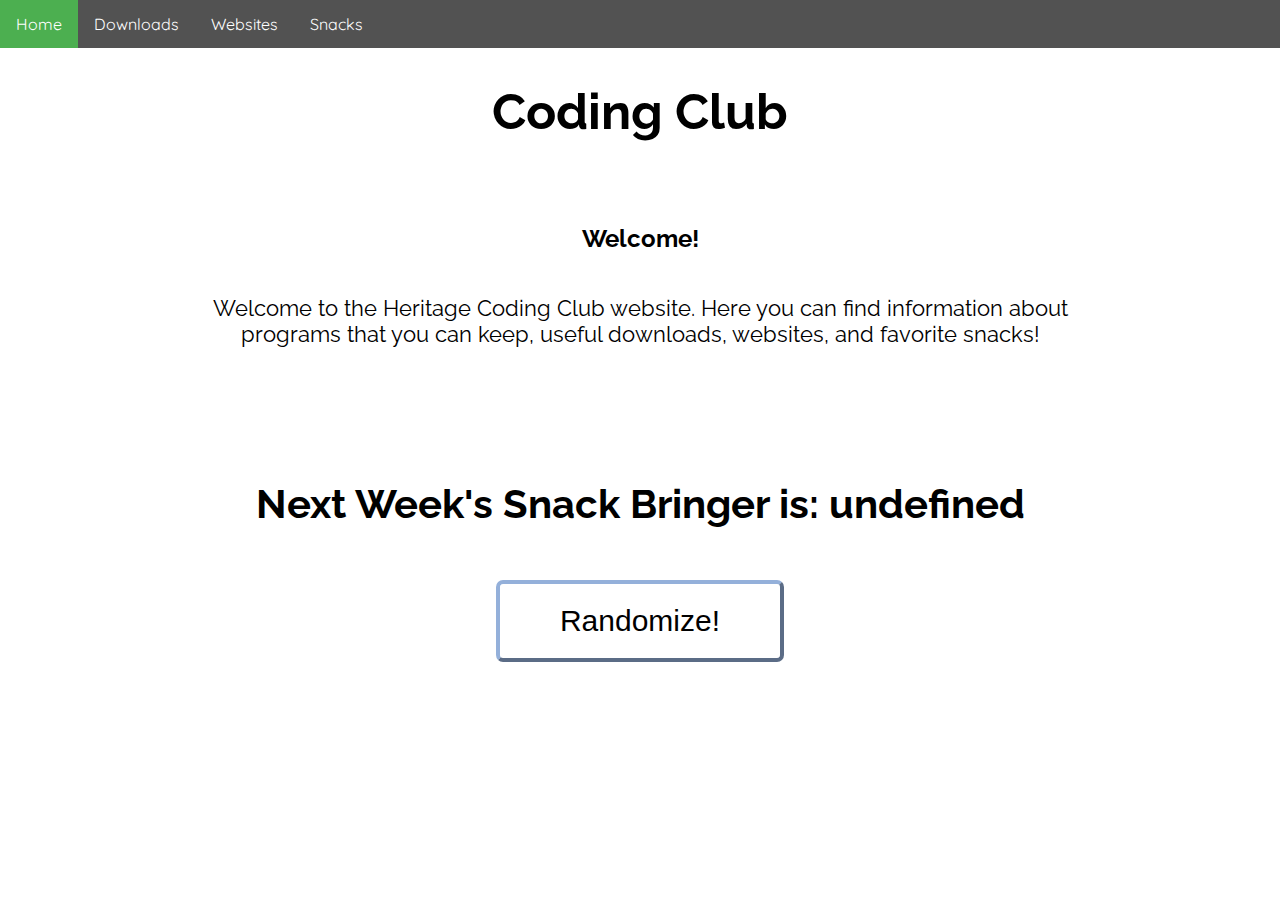
<file: index.html>
<!doctype html>
<html>
<head>
  <title>Coding Club</title>
  <link rel="stylesheet" href="style.css">
  <link rel="icon" href="icon.png">
  <link href="https://fonts.googleapis.com/css?family=Raleway" rel="stylesheet">
  <link href="https://fonts.googleapis.com/css?family=Quicksand" rel="stylesheet">
</head>
<body>
<ul>
  <li><a class="active" href="index.html">Home</a></li>
  <li><a href="downloads.html">Downloads</a></li>
  <li><a href="websites.html">Websites</a></li>
  <li><a href="snackslist.html">Snacks</a></li>
</ul>
  <h1>Coding Club</h1>
  <h2>Welcome!</h2>
  <p>Welcome to the Heritage Coding Club website. Here you can find information about programs that you can keep, useful downloads, websites, and favorite snacks!</p>
  <h2 id="snack">Next Week's Snack Bringer is:</h2>
<div id="random">
  <button onclick="start()">Randomize!</button>
</div>
</body>
<script>
var names = ["Dylan", "David", "Sparsh", "Ananya", "Anna", "Anusha", "Brandon", "Justin", "Natasha and Neil", "Rishab", "Shannon", "Ms. Wolek"];
function start() {
  var n = names[Math.floor(Math.random() * 12)];
localStorage.name=n;
  if(n == "Natasha and Neil") {
  document.getElementById("snack").innerHTML = "Next Week's Snack Bringers are: Natasha and Neil";
}else{
  document.getElementById("snack").innerHTML = "Next Week's Snack Bringer is: " + n;
}}

if (typeof(Storage) !== null) {
n=localStorage.name;
    if(n == "Natasha and Neil") {
  document.getElementById("snack").innerHTML = "Next Week's Snack Bringers are: Natasha and Neil";
}else{
  document.getElementById("snack").innerHTML = "Next Week's Snack Bringer is: " + n;
}
} else {
    // Sorry! No Web Storage support..
}
</script>
</html>
</file>
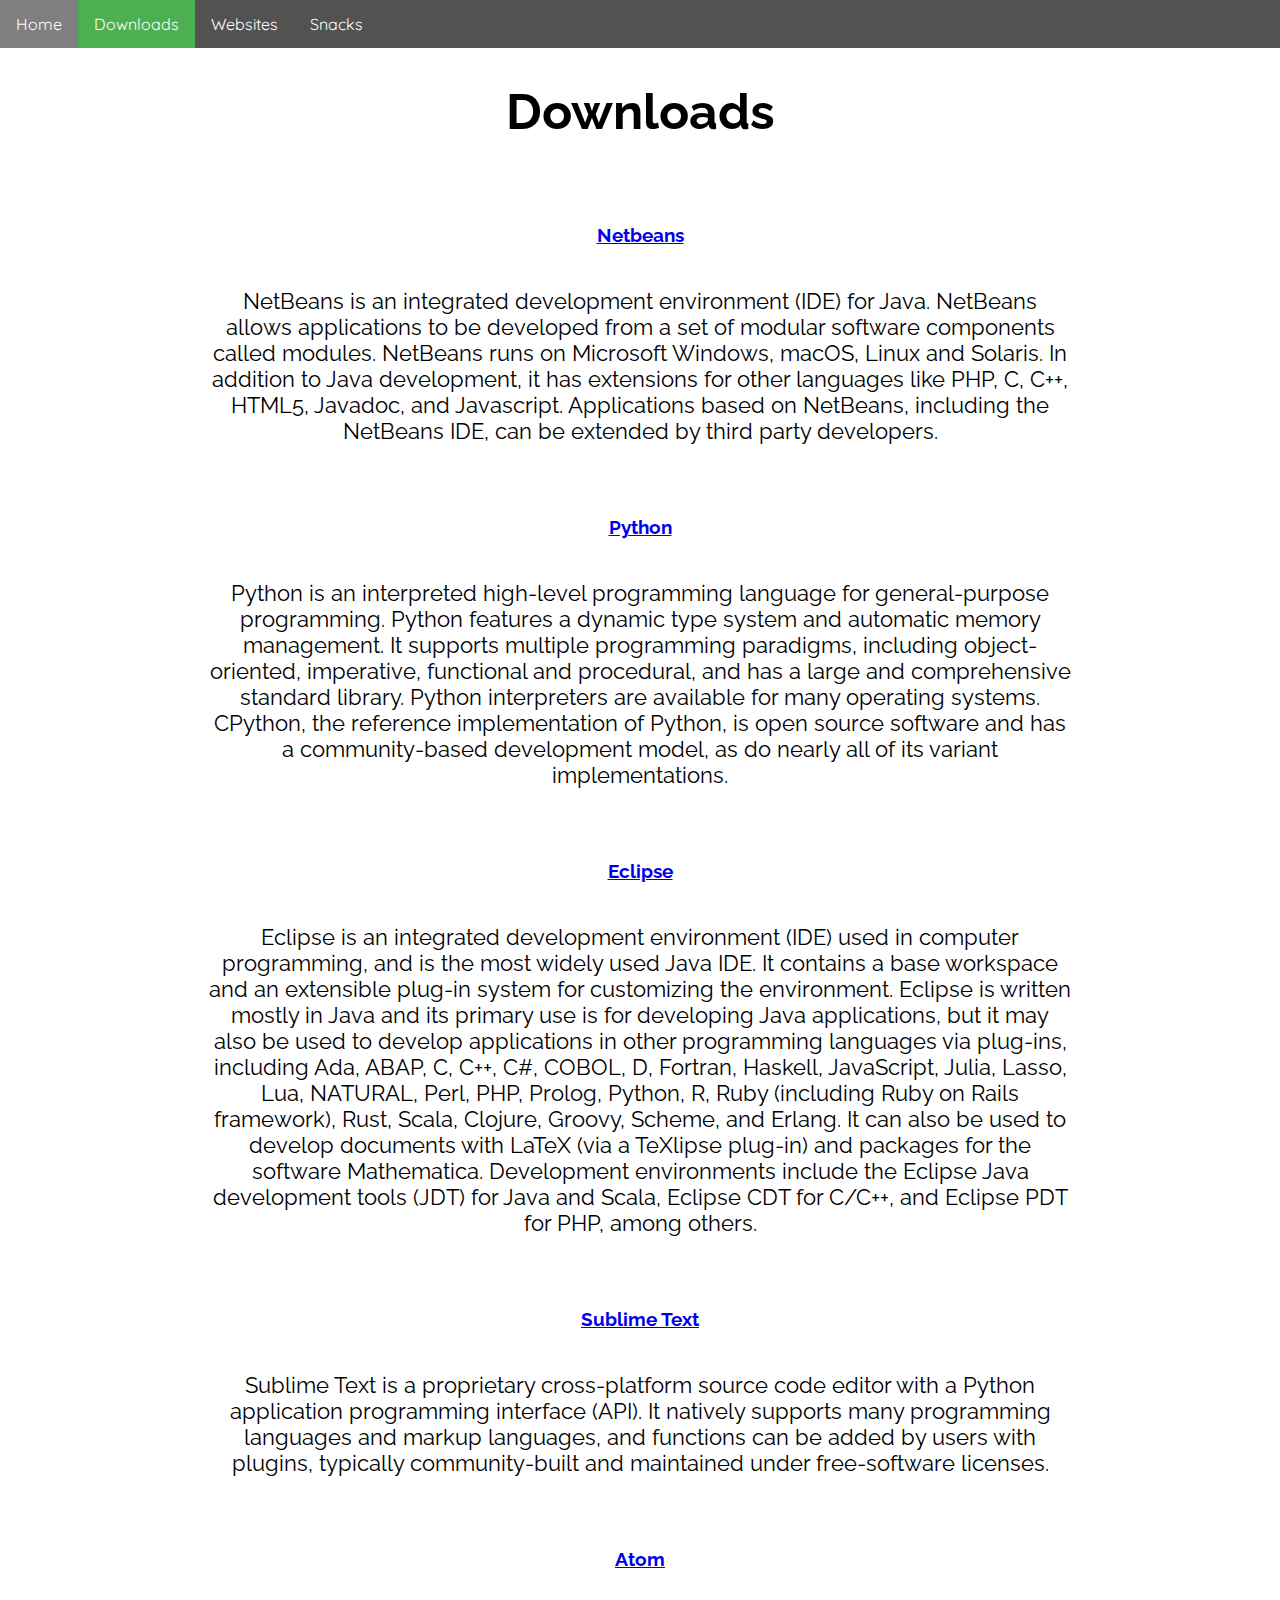
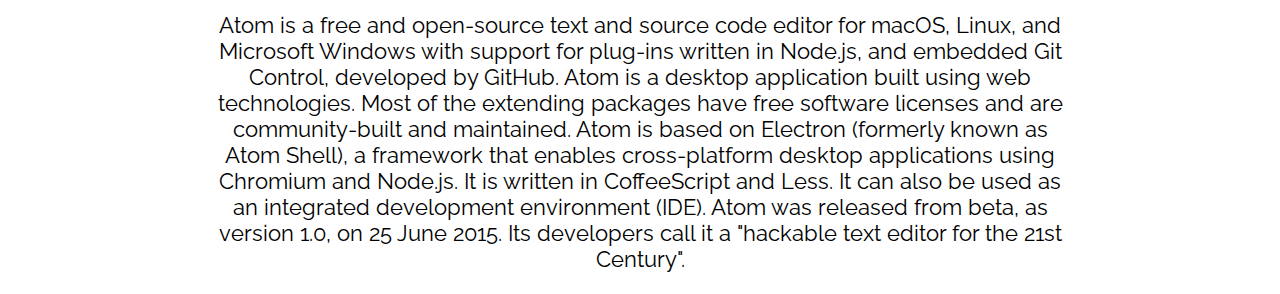
<file: downloads.html>
<!doctype html>
<html>
<head>
  <title>Downloads</title>
  <link rel="stylesheet" href="style.css">
  <link rel="icon" href="icon.png">
  <link href="https://fonts.googleapis.com/css?family=Raleway" rel="stylesheet">
  <link href="https://fonts.googleapis.com/css?family=Quicksand" rel="stylesheet">
</head>
<body>
<ul>
  <li><a href="index.html">Home</a></li>
  <li><a class="active" href="downloads.html">Downloads</a></li>
  <li><a href="websites.html">Websites</a></li>
  <li><a href="snackslist.html">Snacks</a></li>
</ul>
  <h1>Downloads</h1>
  <h3><a href="https://netbeans.org/downloads/" target="_blank">Netbeans</a></h3>
  <p>NetBeans is an integrated development environment (IDE) for Java. NetBeans allows applications to be developed from a set of modular software components called modules. NetBeans runs on Microsoft Windows, macOS, Linux and Solaris. In addition to Java development, it has extensions for other languages like PHP, C, C++, HTML5, Javadoc, and Javascript. Applications based on NetBeans, including the NetBeans IDE, can be extended by third party developers.</p>
  <h3><a href="https://python.org/downloads/" target="_blank">Python</a></h3>
  <p>Python is an interpreted high-level programming language for general-purpose programming. Python features a dynamic type system and automatic memory management. It supports multiple programming paradigms, including object-oriented, imperative, functional and procedural, and has a large and comprehensive standard library. Python interpreters are available for many operating systems. CPython, the reference implementation of Python, is open source software and has a community-based development model, as do nearly all of its variant implementations.</p>
  <h3><a href="https://eclipse.org/downloads/" target="_blank">Eclipse</a></h3>
  <p>Eclipse is an integrated development environment (IDE) used in computer programming, and is the most widely used Java IDE. It contains a base workspace and an extensible plug-in system for customizing the environment. Eclipse is written mostly in Java and its primary use is for developing Java applications, but it may also be used to develop applications in other programming languages via plug-ins, including Ada, ABAP, C, C++, C#, COBOL, D, Fortran, Haskell, JavaScript, Julia, Lasso, Lua, NATURAL, Perl, PHP, Prolog, Python, R, Ruby (including Ruby on Rails framework), Rust, Scala, Clojure, Groovy, Scheme, and Erlang. It can also be used to develop documents with LaTeX (via a TeXlipse plug-in) and packages for the software Mathematica. Development environments include the Eclipse Java development tools (JDT) for Java and Scala, Eclipse CDT for C/C++, and Eclipse PDT for PHP, among others.</p>
  <h3><a href="https://sublimetext.com" target="_blank">Sublime Text</a></h3>
  <p>Sublime Text is a proprietary cross-platform source code editor with a Python application programming interface (API). It natively supports many programming languages and markup languages, and functions can be added by users with plugins, typically community-built and maintained under free-software licenses.</p>
  <h3><a href="https://atom.io" target="_blank">Atom</a></h3>
  <p>Atom is a free and open-source text and source code editor for macOS, Linux, and Microsoft Windows with support for plug-ins written in Node.js, and embedded Git Control, developed by GitHub. Atom is a desktop application built using web technologies. Most of the extending packages have free software licenses and are community-built and maintained. Atom is based on Electron (formerly known as Atom Shell), a framework that enables cross-platform desktop applications using Chromium and Node.js. It is written in CoffeeScript and Less. It can also be used as an integrated development environment (IDE). Atom was released from beta, as version 1.0, on 25 June 2015. Its developers call it a "hackable text editor for the 21st Century".</p>
</body>
</html>
</file>
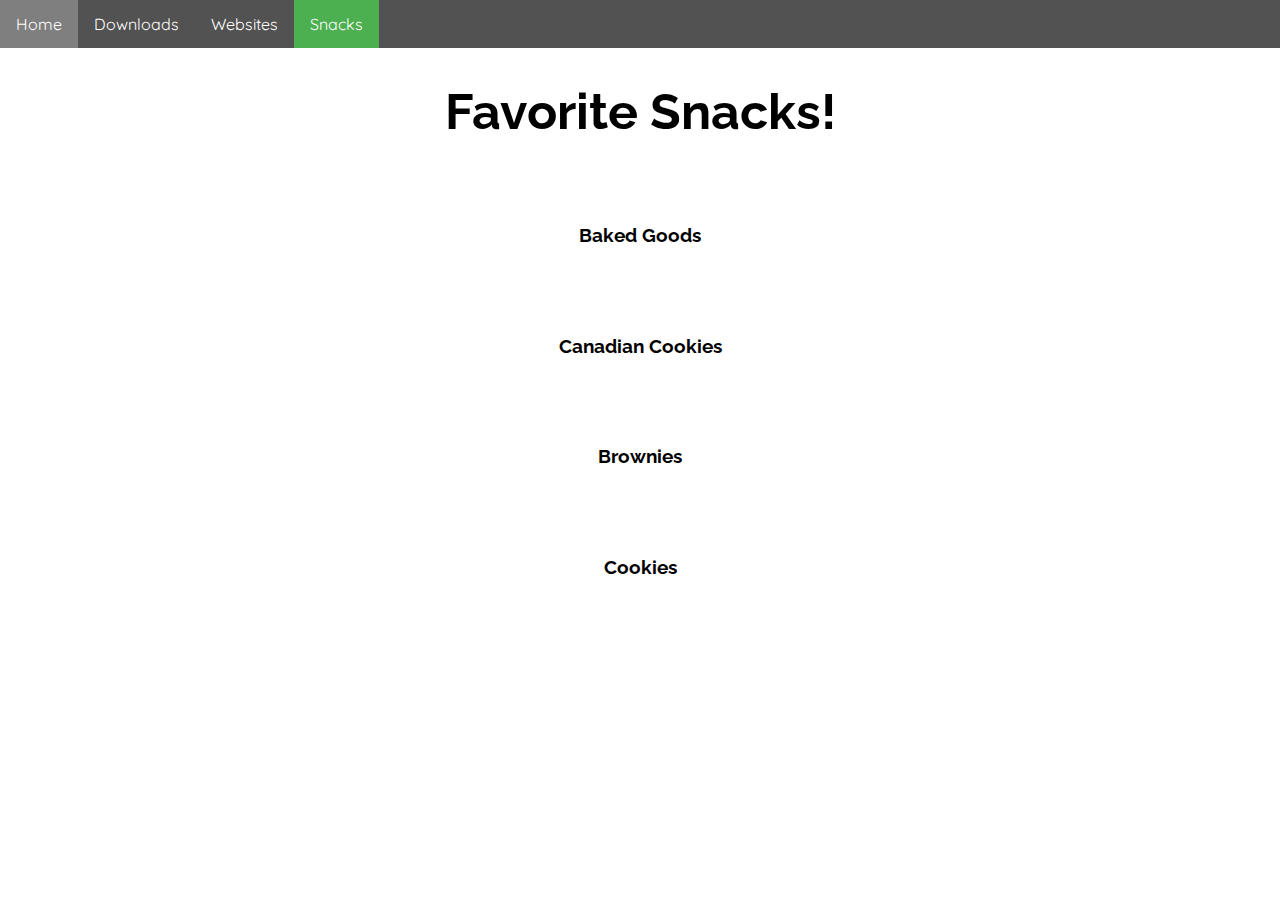
<file: snackslist.html>
<!doctype html>
<html>
<head>
  <title>Snacks</title>
  <link rel="stylesheet" href="style.css">
  <link rel="icon" href="icon.png">
  <link href="https://fonts.googleapis.com/css?family=Raleway" rel="stylesheet">
  <link href="https://fonts.googleapis.com/css?family=Quicksand" rel="stylesheet">
</head>
<body>
<ul>
  <li><a href="index.html">Home</a></li>
  <li><a href="downloads.html">Downloads</a></li>
  <li><a href="websites.html">Websites</a></li>
  <li><a class="active" href="snackslist.html">Snacks</a></li>
</ul>
<div class="container">
  <h1>Favorite Snacks!</h1>
  <h3 id="bakedgoods">Baked Goods</h3>
  <h3 id="canadiancookies">Canadian Cookies</h3>
  <h3 id="brownies">Brownies</h3>
  <h3 id="cookies">Cookies</h3>
</div>
</body>
</html>
</file>
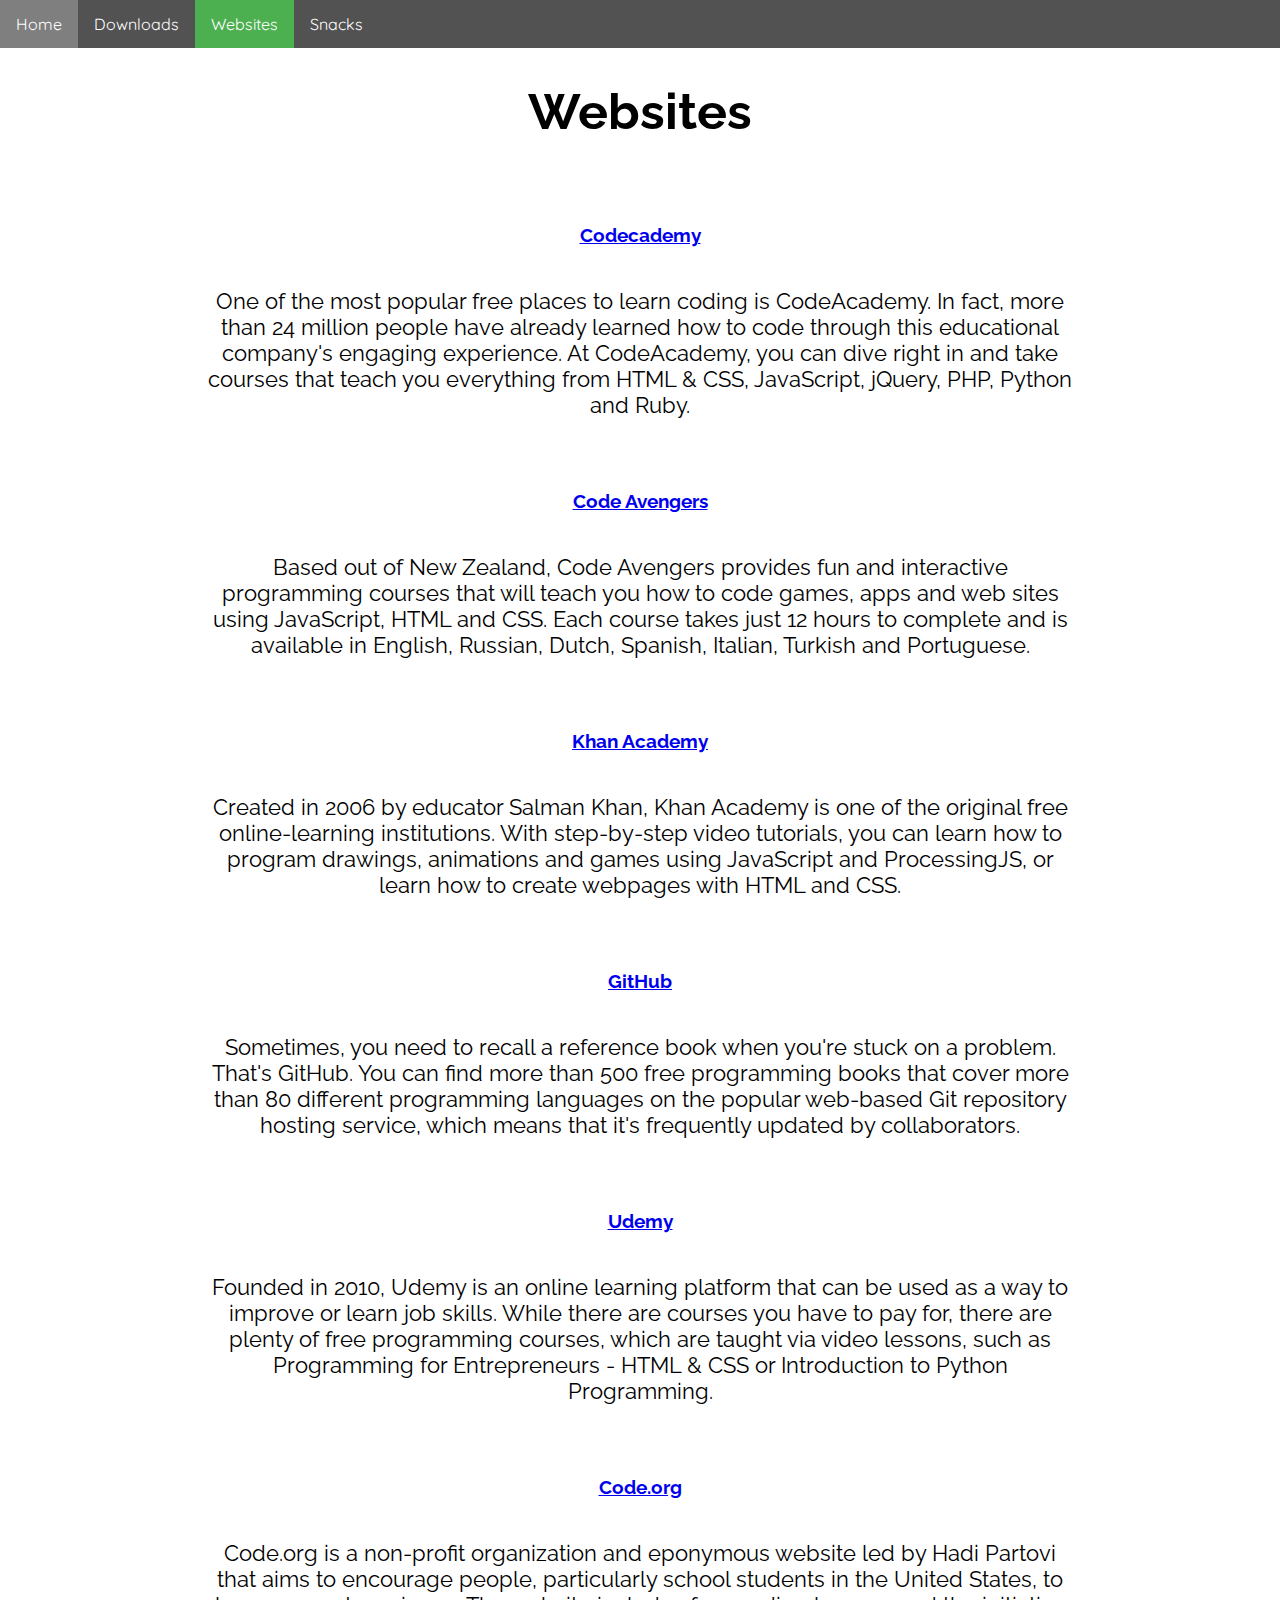
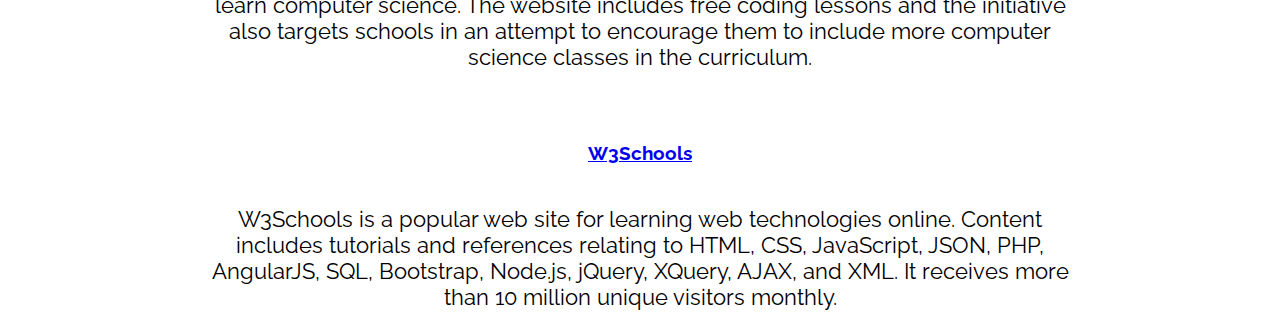
<file: websites.html>
<!doctype html>
<html>
<head>
  <title>Websites</title>
  <link rel="stylesheet" href="style.css">
  <link rel="icon" href="icon.png">
  <link href="https://fonts.googleapis.com/css?family=Raleway" rel="stylesheet">
  <link href="https://fonts.googleapis.com/css?family=Quicksand" rel="stylesheet">
</head>
<body>
<ul>
  <li><a href="index.html">Home</a></li>
  <li><a href="downloads.html">Downloads</a></li>
  <li><a class="active" href="websites.html">Websites</a></li>
  <li><a href="snackslist.html">Snacks</a></li>
</ul>
  <h1>Websites</h1>
  <h3><a href="https://www.codecademy.com/learn" target="_blank">Codecademy</a></h3>
  <p>One of the most popular free places to learn coding is CodeAcademy. In fact, more than 24 million people have already learned how to code through this educational company's engaging experience. At CodeAcademy, you can dive right in and take courses that teach you everything from HTML & CSS, JavaScript, jQuery, PHP, Python and Ruby.</p>
  <h3><a href="https://www.codeavengers.com/" target="_blank">Code Avengers</a></h3>
  <p>Based out of New Zealand, Code Avengers provides fun and interactive programming courses that will teach you how to code games, apps and web sites using JavaScript, HTML and CSS. Each course takes just 12 hours to complete and is available in English, Russian, Dutch, Spanish, Italian, Turkish and Portuguese.</p>
  <h3><a href="https://www.khanacademy.org/" target="_blank">Khan Academy</a></h3>
  <p>Created in 2006 by educator Salman Khan, Khan Academy is one of the original free online-learning institutions. With step-by-step video tutorials, you can  learn how to program drawings, animations and games using JavaScript and ProcessingJS, or learn how to create webpages with HTML and CSS.</p>
  <h3><a href="https://www.github.com/" target="_blank">GitHub</a></h3>
  <p>Sometimes, you need to recall a reference book when you're stuck on a problem. That's GitHub. You can find more than 500 free programming books that cover more than 80 different programming languages on the popular web-based Git repository hosting service, which means that it's frequently updated by collaborators.</p>
  <h3><a href="https://udemy.com/" target="_blank">Udemy</a></h3>
  <p>Founded in 2010, Udemy is an online learning platform that can be used as a way to improve or learn job skills. While there are courses you have to pay for, there are plenty of free programming courses, which are taught via video lessons, such as Programming for Entrepreneurs - HTML & CSS or Introduction to Python Programming.</p>
  <h3><a href="https://code.org/" target="_blank">Code.org</a></h3>
  <p>Code.org is a non-profit organization and eponymous website led by Hadi Partovi that aims to encourage people, particularly school students in the United States, to learn computer science. The website includes free coding lessons and the initiative also targets schools in an attempt to encourage them to include more computer science classes in the curriculum.</p>
  <h3><a href="https://w3schools.com/" target="_blank">W3Schools</a></h3>
  <p>W3Schools is a popular web site for learning web technologies online. Content includes tutorials and references relating to HTML, CSS, JavaScript, JSON, PHP, AngularJS, SQL, Bootstrap, Node.js, jQuery, XQuery, AJAX, and XML. It receives more than 10 million unique visitors monthly.</p>
</body>
</html>
</file>
<file: style.css>
h1 {
  font-family: "Raleway", sans-serif;
  font-size: 50px;
  text-align: center;
}

ul {
    list-style-type: none;
    margin: 0;
    padding: 0;
    overflow: hidden;
    background-color: #525252;
    position: fixed;
    top: 0;
    left: 0;
    width: 100%;
}

li {
    float: left;
    font-family: "Quicksand", sans-serif;
}

li a {
    display: block;
    color: white;
    text-align: center;
    padding: 14px 16px;
    text-decoration: none;
}

li a:hover:not(.active) {
    background-color: #7f7f7f;
}

.active {
    background-color: #4CAF50;
}

body {
  padding-top: 40px;
}

h3, p {
  font-family: "Raleway", sans-serif;
  text-align: center;
}

h3 {
  padding-top: 50px;
  padding-bottom: 20px;
}

p {
  padding-left: 200px;
  padding-right: 200px;
  font-size: 22px;
}

#snack {
  padding-top: 100px;
  text-align: center;
  font-size: 40px;
  font-family: "Raleway", sans-serif;
}

#random {
  text-align: center;
}

button {
  padding: 20px 60px 20px 60px;
  font-size: 30px;
  border-radius: 7px;
  background-color: white;
  border-color: #94B0DA;
  border-width: 4px;
  transition-duration: 0.4s;
}

button:hover {
  color: white;
  background-color: #94B0DA;
}

h2 {
  padding-top: 50px;
  padding-bottom: 20px;
  font-family: "Raleway", sans-serif;
  text-align: center;
}
</file>
